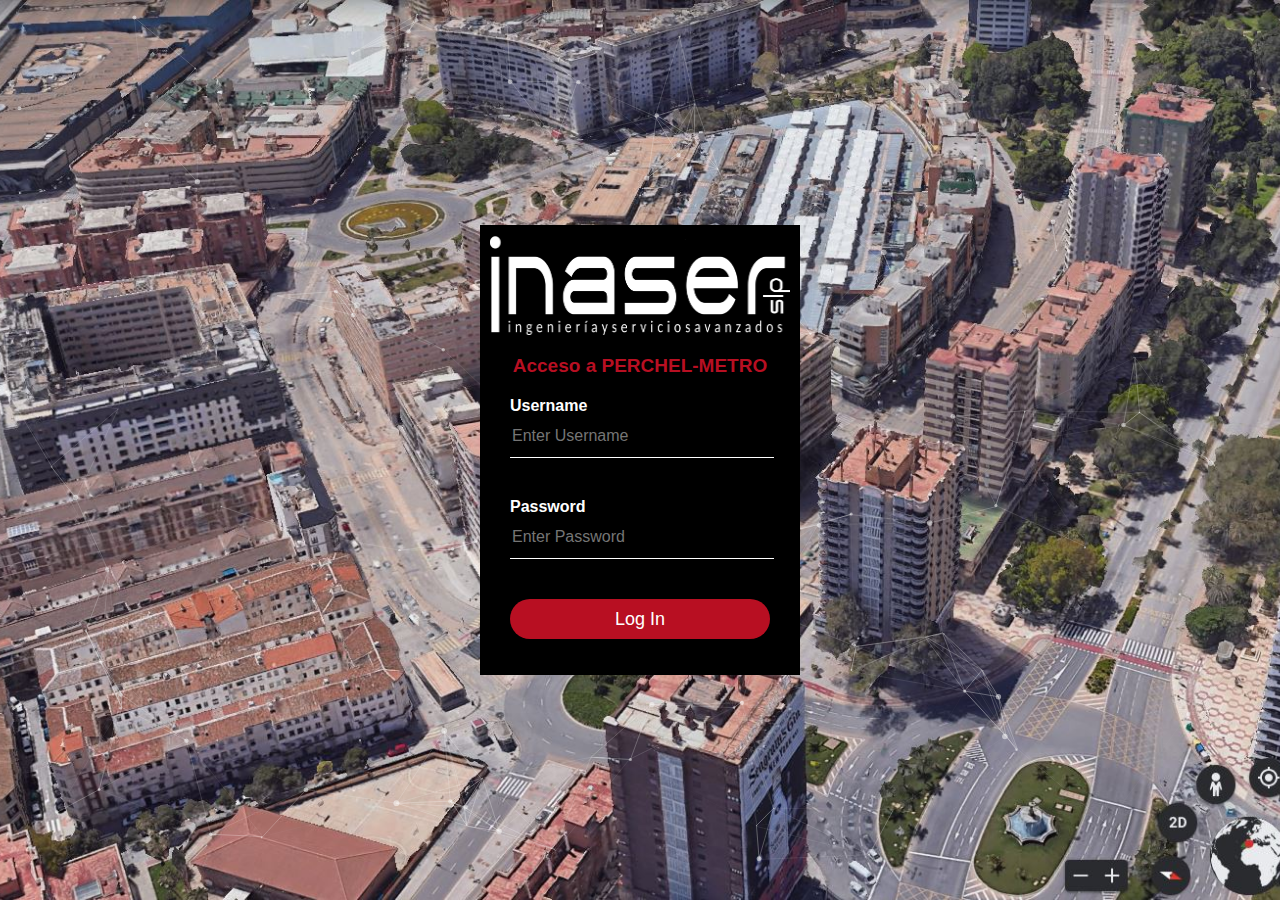
<file: index.html>
<!DOCTYPE html>
<html lang="es">
  
   <head>
      <meta charset="utf-8">
      <title>Prototipo Acceso PERCHEL-METRO</title>
      <link rel="stylesheet" href="index.css">
      <link rel="shortcut icon" href="fondotransparentesinweb85300.png" type="image/x-icon">
   </head>
   
   <body>
       
       <div id="particles-js"></div>

       <div class="login-box">
           <img class="avatar" src="fondo%20transparente%20txt%20blanco%20sin%20web.png" alt="logo de inaser">
           
           <h1>Acceso a PERCHEL-METRO</h1>
           
           <script src="index.js"></script>
           
           
           <form name=form>
               <!--user name-->
               <label for="username">Username</label>
               <input type="text" placeholder="Enter Username" name=login autocomplete="off">
               
               <!--Passwordd-->
               <label for="password">Password</label>
               <input type="password" placeholder="Enter Password" name=password>
            
            <input onclick=ir() type="button" value="Log In">
            
           
               
           </form>
           
        </div>
 
<script src="particles.min.js"></script>  
<script src="app.js"></script>
        
   </body>
</html>
</file>
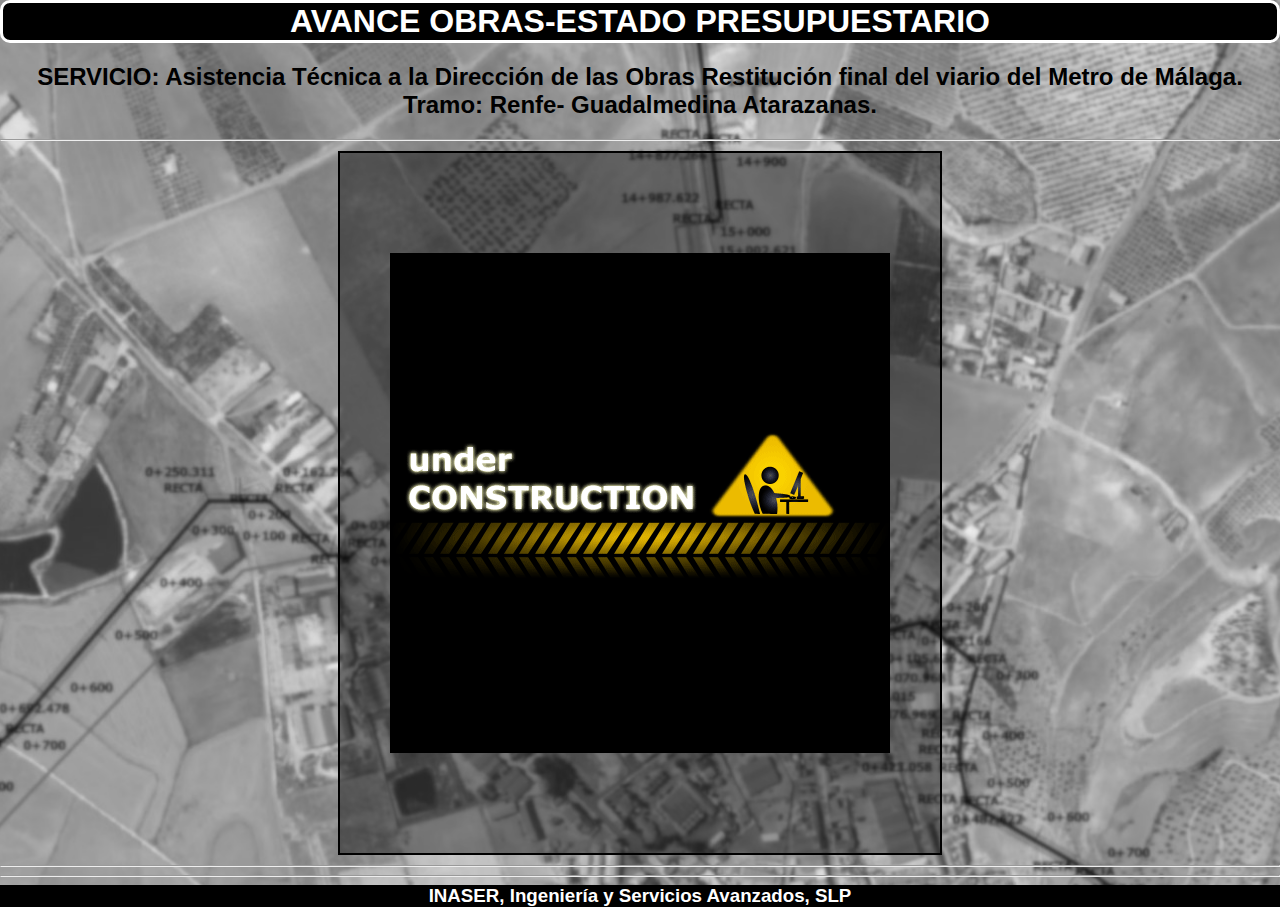
<file: avanceobrat2.html>
<!doctype html>
<html lang="es">
    <head>

	<title> AVANCE OBRAS-ESTADO PRESUPUESTARIO </title>

        <meta charset="utf-8">
        <meta http-equiv="X-UA-Compatible" content="IE=edge">
        <meta name="viewport" content="initial-scale=1,user-scalable=no,maximum-scale=1,width=device-width">
        <meta name="mobile-web-app-capable" content="yes">
        <meta name="apple-mobile-web-app-capable" content="yes">
	    <link rel="stylesheet" type="text/css" href="avanceobrat2.css">


   
     </head>


    <body>


     
	<header>
           
            <h1> AVANCE OBRAS-ESTADO PRESUPUESTARIO
            </h1>
            <h2> SERVICIO: Asistencia Técnica a la Dirección de las Obras Restitución final del viario del Metro de Málaga. Tramo: Renfe- Guadalmedina Atarazanas.
            </h2>
            
            <hr/>
            
        </header>
        
           
<div class="imagencentrada">
   <img src="gifuc.GIF" alt="">
    
</div>   
   

<hr/>
<hr/>
  

   
            
    <h3>
    INASER, Ingeniería y Servicios Avanzados, SLP
    </h3>
    
    </body>
</html>
</file>
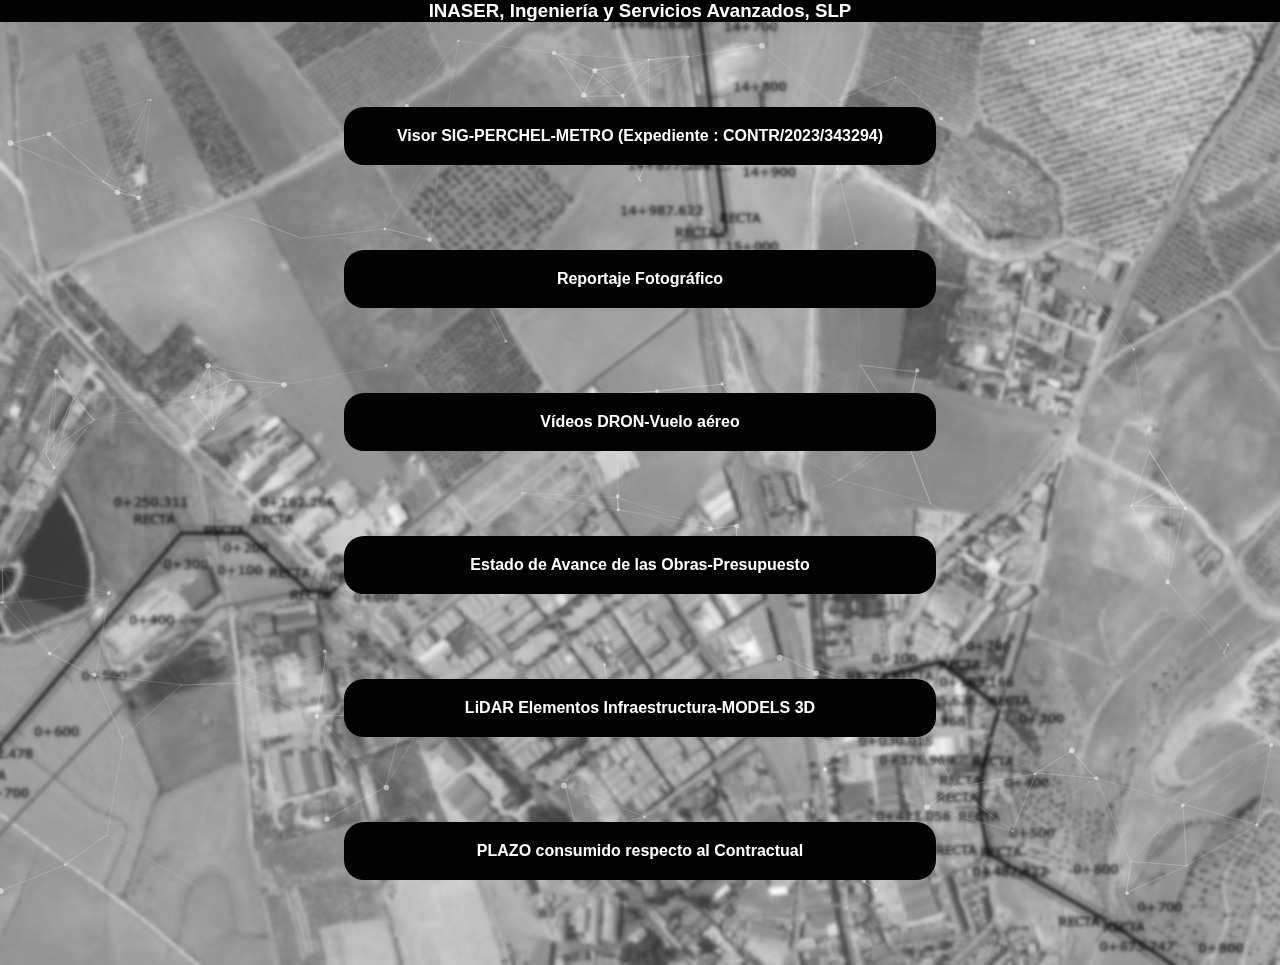
<file: hiperenlopag.html>
<!DOCTYPE html>
<html lang="es">
  
   <head>
      <meta charset="utf-8">
      <meta http-equiv="X-UA-Compatible" content="IE=edge">
      <meta name="viewport" content="initial-scale=1,user-scalable=no,maximum-scale=1,width=device-width">
       <meta name="mobile-web-app-capable" content="yes">
       <meta name="apple-mobile-web-app-capable" content="yes">
      <title>Principal</title>
       <link rel="stylesheet" href="hiperenlopag.css">                 </head>

   <body>

<h3>

    INASER, Ingeniería y Servicios Avanzados, SLP
   
</h3>

   <div id="particles-js"></div> 
   
    

<a class="btn-1" href="t2to.html" target="_blank" rel="noopener noreferrer">Visor SIG-PERCHEL-METRO (Expediente : CONTR/2023/343294)</a>

<a class="btn-2" href="reporfot.html"
      target="_blank" rel="noopener noreferrer"
      >Reportaje Fotográfico</a>

<a class="btn-3" href="videos.html"
      target="_blank" rel="noopener noreferrer"
      >Vídeos DRON-Vuelo aéreo</a>

<a class="btn-4" href="avanceobrat2.html"
      target="_blank" rel="noopener noreferrer"
      >Estado de Avance de las Obras-Presupuesto</a>


<a class="btn-5" href="lidar.html"
      target="_blank" rel="noopener noreferrer"
      >LiDAR Elementos Infraestructura-MODELS 3D</a>

<a class="btn-6" href="plazo.html"
      target="_blank" rel="noopener noreferrer"
      >PLAZO consumido respecto al Contractual</a>

   
<script src="particles.min.js"></script>  
<script src="app.js"></script>  
   </body>
</html
</file>
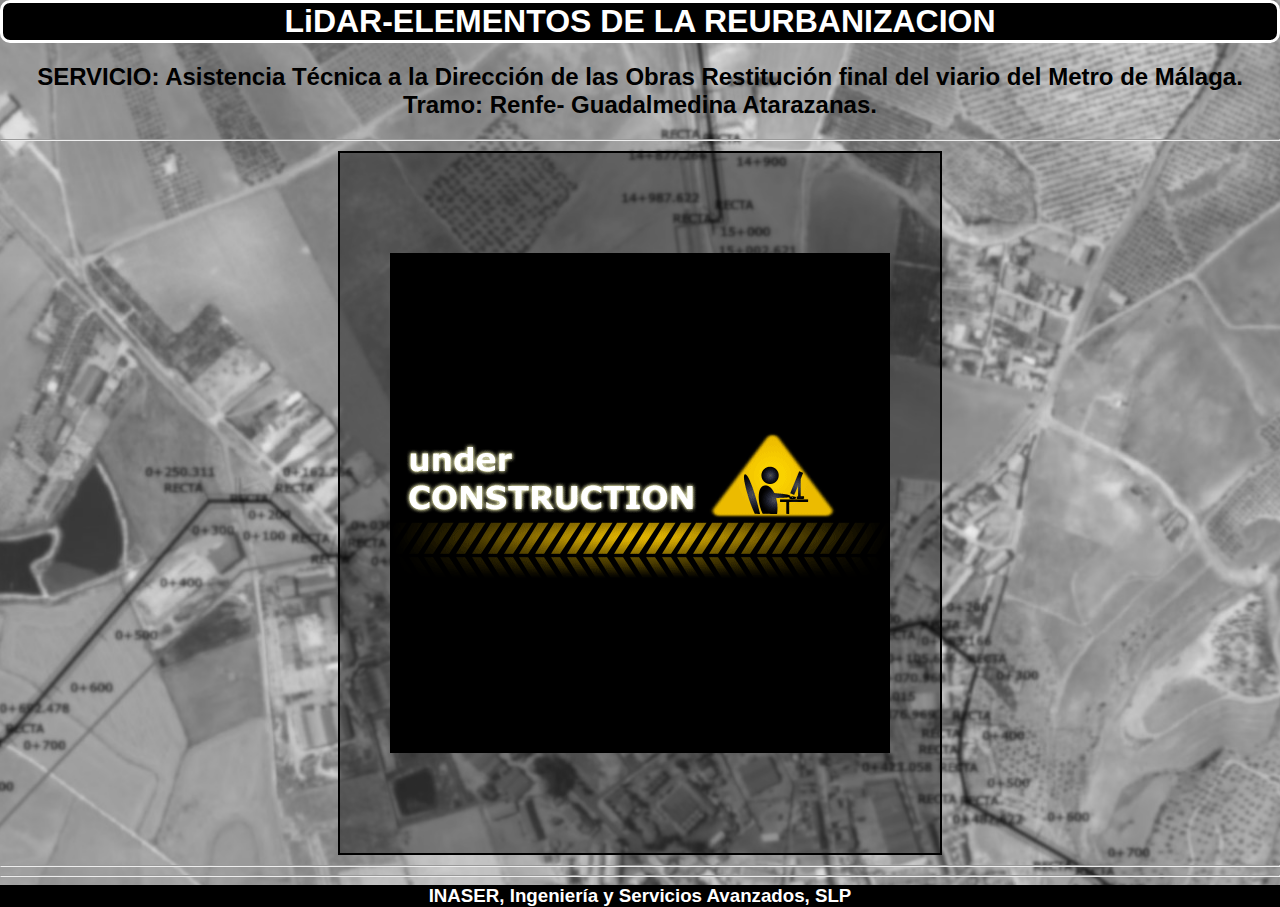
<file: lidar.html>
<!doctype html>
<html lang="es">

    <head>

	<title> LiDAR </title>

        <meta charset="utf-8">
        <meta http-equiv="X-UA-Compatible" content="IE=edge">
        <meta name="viewport" content="initial-scale=1,user-scalable=no,maximum-scale=1,width=device-width">
        <meta name="mobile-web-app-capable" content="yes">
        <meta name="apple-mobile-web-app-capable" content="yes">
	    <link rel="stylesheet" type="text/css" href="lidar.css">


   
     </head>


    <body>


     
	<header>
           
            <h1> LiDAR-ELEMENTOS DE LA REURBANIZACION
            </h1>
            <h2> SERVICIO: Asistencia Técnica a la Dirección de las Obras Restitución final del viario del Metro de Málaga. Tramo: Renfe- Guadalmedina Atarazanas.
            </h2>
            
            <hr/>
            
        </header>
        
           
<div class="imagencentrada">
   <img src="gifuc.GIF" alt="">
    
</div>   
   

<hr/>
<hr/>

   
            
    <h3>
    INASER, Ingeniería y Servicios Avanzados, SLP
    </h3>
    
    </body>
</html>
</file>
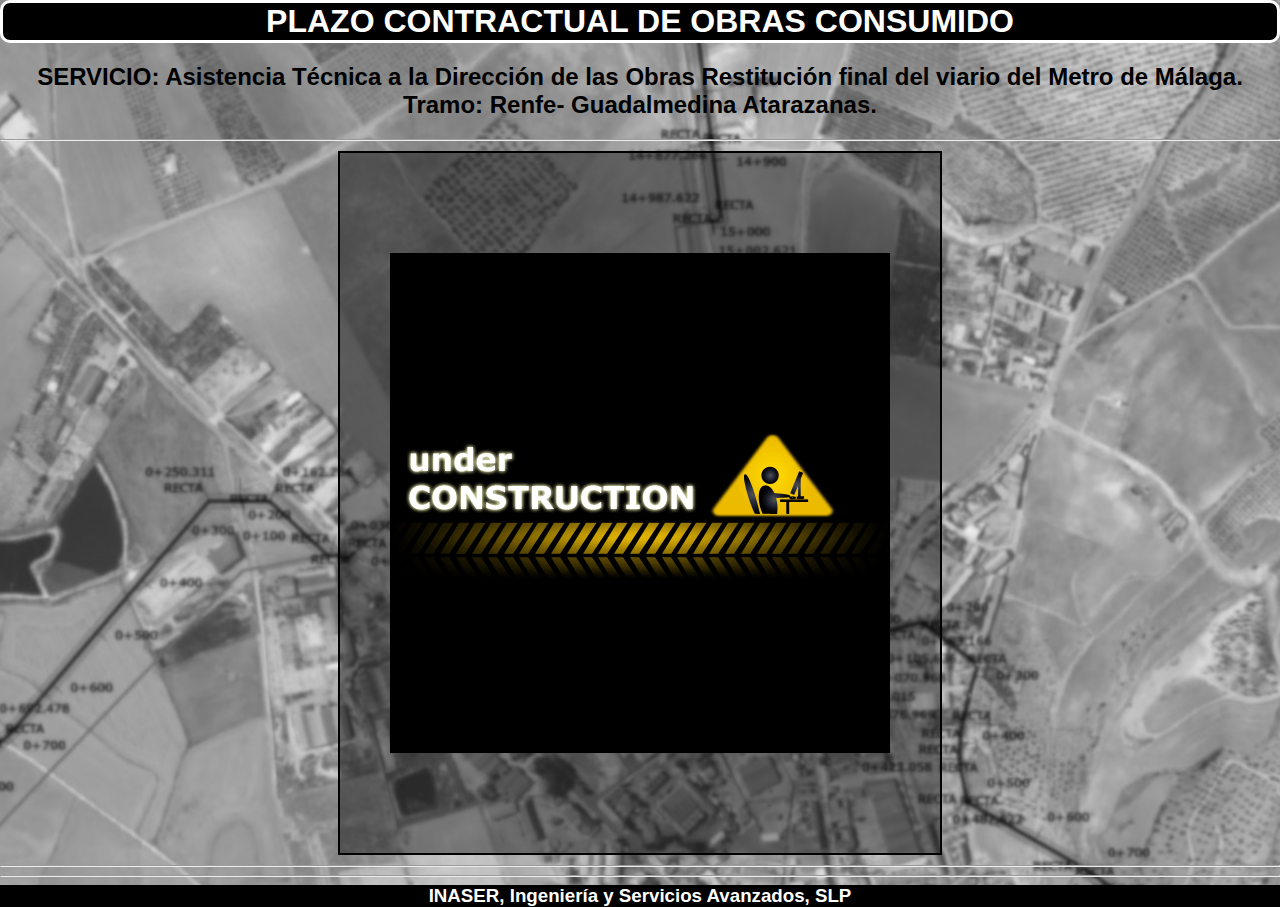
<file: plazo.html>
<!doctype html>
<html lang="es">
    <head>

	<title> PLAZO CONTRACTUAL CONSUMIDO </title>

        <meta charset="utf-8">
        <meta http-equiv="X-UA-Compatible" content="IE=edge">
        <meta name="viewport" content="initial-scale=1,user-scalable=no,maximum-scale=1,width=device-width">
        <meta name="mobile-web-app-capable" content="yes">
        <meta name="apple-mobile-web-app-capable" content="yes">
	    <link rel="stylesheet" type="text/css" href="plazo.css">


   
     </head>


    <body>


     
	<header>
           
            <h1> PLAZO CONTRACTUAL DE OBRAS CONSUMIDO
            </h1>
            <h2> SERVICIO: Asistencia Técnica a la Dirección de las Obras Restitución final del viario del Metro de Málaga. Tramo: Renfe- Guadalmedina Atarazanas.
            </h2>
            
            <hr/>
            
        </header>
        
           
<div class="imagencentrada">
   <img src="gifuc.GIF" margin="auto auto" alt="">
    
</div>   
   

<hr/>
<hr/>
  

   
            
    <h3>
    INASER, Ingeniería y Servicios Avanzados, SLP
    </h3>
    
    </body>
</html>
</file>
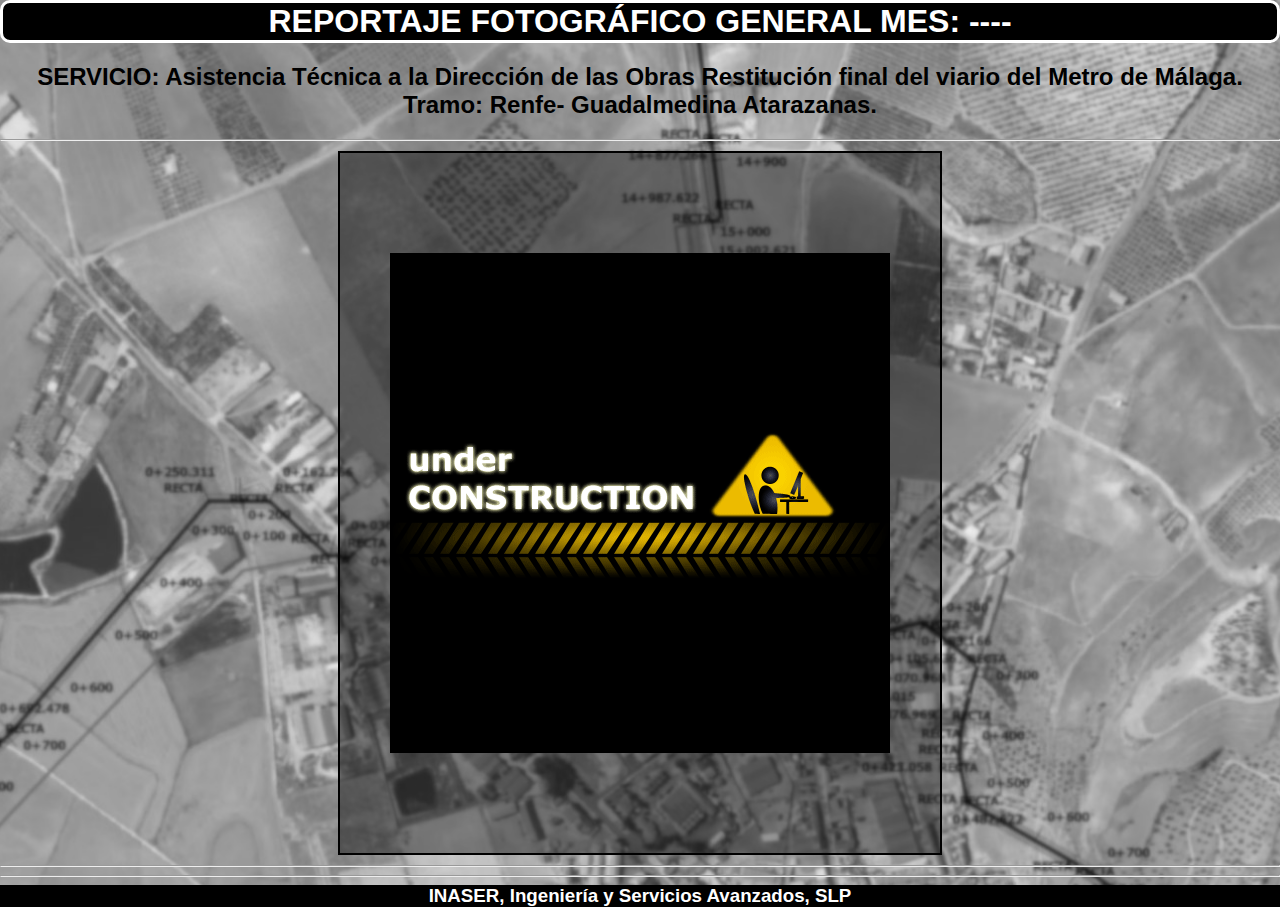
<file: reporfot.html>
<!doctype html>
<html lang="es">
    <head>

	<title> REPORTAJE FOTOGRÁFICO OBRAS </title>

        <meta charset="utf-8">
        <meta http-equiv="X-UA-Compatible" content="IE=edge">
        <meta name="viewport" content="initial-scale=1,user-scalable=no,maximum-scale=1,width=device-width">
        <meta name="mobile-web-app-capable" content="yes">
        <meta name="apple-mobile-web-app-capable" content="yes">
	    <link rel="stylesheet" type="text/css" href="reporfot.css">


   
     </head>


    <body>


     
	<header>
           
            <h1> REPORTAJE FOTOGRÁFICO GENERAL MES: ----
            </h1>
            <h2> SERVICIO: Asistencia Técnica a la Dirección de las Obras Restitución final del viario del Metro de Málaga. Tramo: Renfe- Guadalmedina Atarazanas.
            </h2>
            
            <hr/>
            
        </header>
        
           
<div class="imagencentrada">
   <img src="gifuc.GIF" margin="auto auto" alt="">
    
</div>   
   

   <hr/>
<hr/>
  

   
            
    <h3>
    INASER, Ingeniería y Servicios Avanzados, SLP
    </h3>
    
    </body>
</html>
</file>
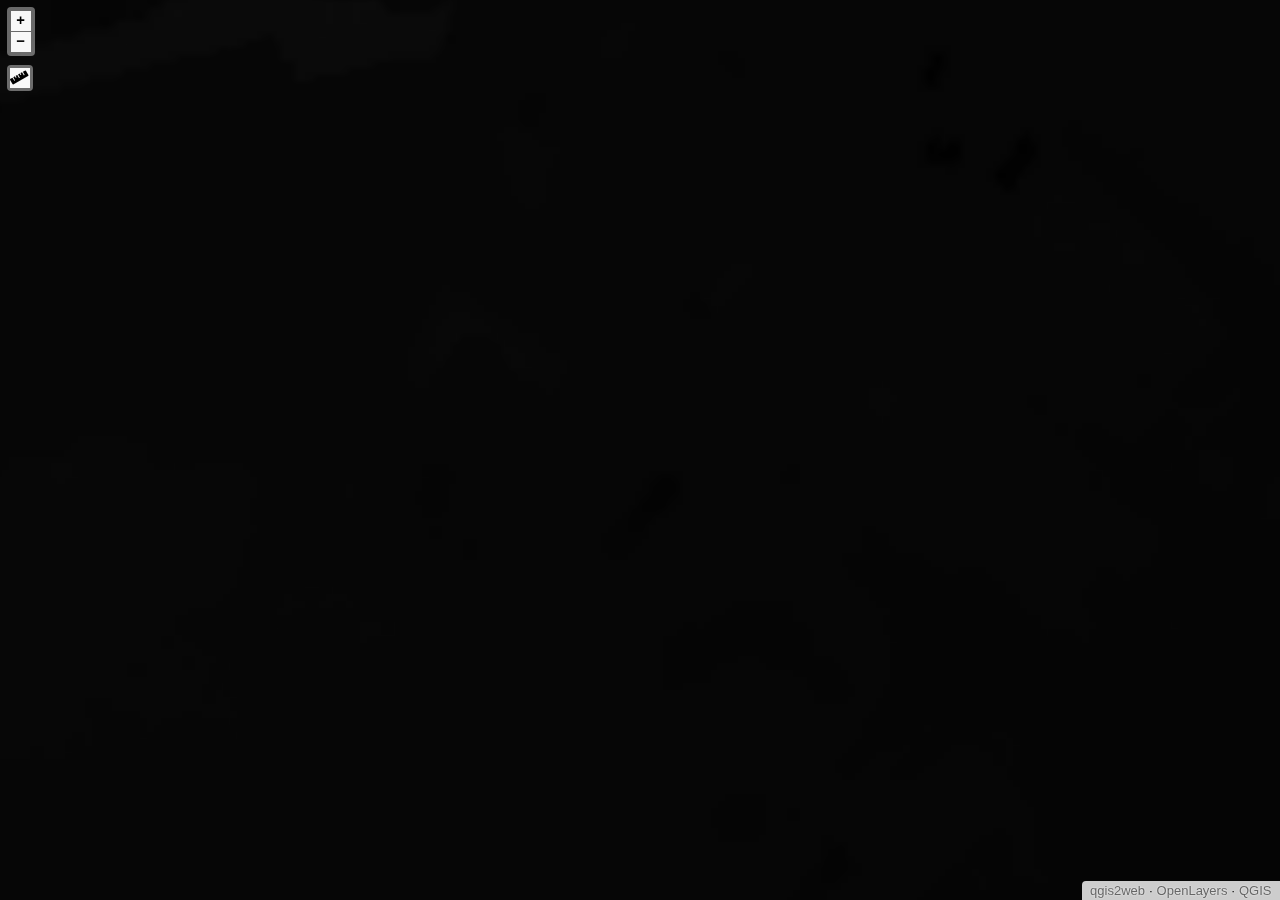
<file: t2to.html>
<!doctype html>
<html lang="en">
    <head>
        <meta charset="utf-8">
        <meta http-equiv="X-UA-Compatible" content="IE=edge">
        <meta name="viewport" content="initial-scale=1,user-scalable=no,maximum-scale=1,width=device-width">
        <meta name="mobile-web-app-capable" content="yes">
        <meta name="apple-mobile-web-app-capable" content="yes">
        <link rel="stylesheet" href="./resources/ol.css">
        <link rel="stylesheet" href="resources/fontawesome-all.min.css">
        <link rel="stylesheet" href="./resources/ol-layerswitcher.css">
        <link rel="stylesheet" href="./resources/qgis2web.css">
<style>
.search-layer {
  top: 100px;
  left: .5em;
}
.ol-touch .search-layer {
  top: 130px;
}
</style>
        <style>
        html, body {
            background-color: #ffffff;
        }
        .ol-control button {
            background-color: #f8f8f8 !important;
            color: #000000 !important;
            border-radius: 0px !important;
        }
        .ol-zoom, .geolocate, .gcd-gl-control .ol-control {
            background-color: rgba(255,255,255,.4) !important;
            padding: 3px !important;
        }
        .ol-scale-line {
            background: none !important;
        }
        .ol-scale-line-inner {
            border: 2px solid #f8f8f8 !important;
            border-top: none !important;
            background: rgba(255, 255, 255, 0.5) !important;
            color: black !important;
        }
        </style>
<style>
.tooltip {
  position: relative;
  background: rgba(0, 0, 0, 0.5);
  border-radius: 4px;
  color: white;
  padding: 4px 8px;
  opacity: 0.7;
  white-space: nowrap;
}
.tooltip-measure {
  opacity: 1;
  font-weight: bold;
}
.tooltip-static {
  background-color: #ffcc33;
  color: black;
  border: 1px solid white;
}
.tooltip-measure:before,
.tooltip-static:before {
  border-top: 6px solid rgba(0, 0, 0, 0.5);
  border-right: 6px solid transparent;
  border-left: 6px solid transparent;
  content: "";
  position: absolute;
  bottom: -6px;
  margin-left: -7px;
  left: 50%;
}
.tooltip-static:before {
  border-top-color: #ffcc33;
}
.measure-control {
  top: 65px;
  left: .5em;
}
.ol-touch .measure-control {
  top: 80px;
}
</style>
        <style>
        html, body, #map {
            width: 100%;
            height: 100%;
            padding: 0;
            margin: 0;
        }
        </style>
        <title></title>
    </head>
    <body>
        <div id="map">
            <div id="popup" class="ol-popup">
                <a href="#" id="popup-closer" class="ol-popup-closer"></a>
                <div id="popup-content"></div>
            </div>
        </div>
        <script src="resources/qgis2web_expressions.js"></script>
        <script src="resources/polyfills.js"></script>
        <script src="./resources/functions.js"></script>
        <script src="./resources/ol.js"></script>
        <script src="./resources/ol-layerswitcher.js"></script>
        <script src="layers/230414_2.js"></script>
        <script src="styles/230414_2_style.js"></script>
        <script src="./layers/layers.js" type="text/javascript"></script> 
        <script src="./resources/Autolinker.min.js"></script>
        <script src="./resources/qgis2web.js"></script>
    </body>
</html>
</file>
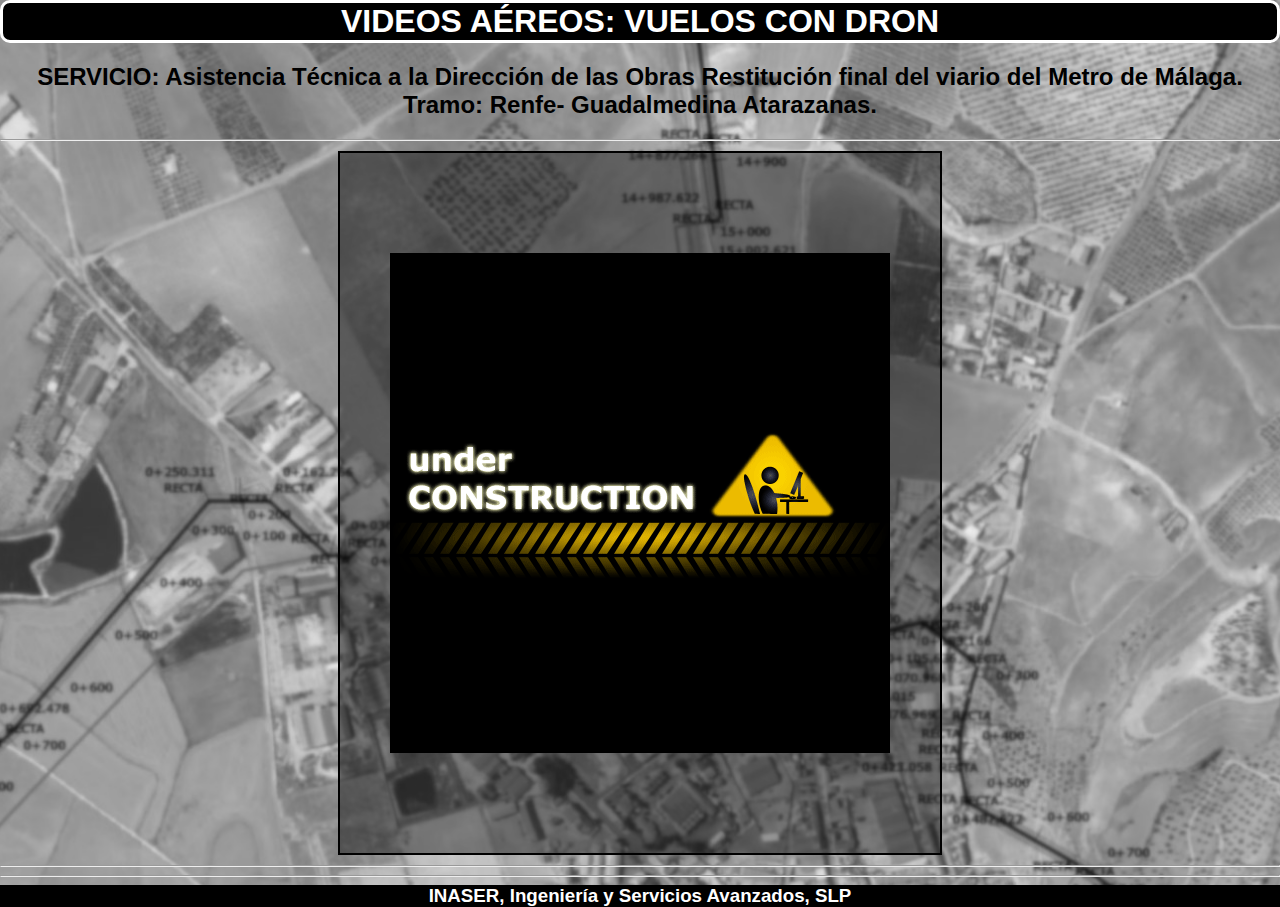
<file: videos.html>
<!doctype html>
<html lang="es">

    <head>

	<title> VIDEOS DRON </title>

        <meta charset="utf-8">
        <meta http-equiv="X-UA-Compatible" content="IE=edge">
        <meta name="viewport" content="initial-scale=1,user-scalable=no,maximum-scale=1,width=device-width">
        <meta name="mobile-web-app-capable" content="yes">
        <meta name="apple-mobile-web-app-capable" content="yes">
	    <link rel="stylesheet" type="text/css" href="videos.css">


   
     </head>


    <body>


     
	<header>
           
            <h1> VIDEOS AÉREOS: VUELOS CON DRON
            </h1>
            <h2> SERVICIO: Asistencia Técnica a la Dirección de las Obras Restitución final del viario del Metro de Málaga. Tramo: Renfe- Guadalmedina Atarazanas.
            </h2>
            
            <hr/>
            
        </header>
        
           
<div class="imagencentrada">
   <img src="gifuc.GIF" margin="auto auto" alt="">
    
</div>   
   

<hr/>
<hr/>
   
  

 

  
    <h3>
    INASER, Ingeniería y Servicios Avanzados, SLP
    </h3>

    
    </body>
</html>
</file>
<file: index.css>
body { 
    margin: 0;
    padding: 0;
    background: url(perchel3d.JPG) no-repeat center top;
    background-size: cover;
    font-family: sans-serif;
    height: 100vh;
}


.login-box {
    width: 320px;
    height: 450px;
    background: #000;
    color: #fff;
    top: 50%;
    left: 50%;
    position: relative;
    z-index: 99;
    transform: translate(-50%, -50%);
    box-sizing: border-box;
    padding: 130px 30px;
}

.login-box .avatar {
width: 300px;
height: 100px;
position: absolute;
top: 10px;
left: 10px;   
}

.login-box h1 {
    
    margin: 0;
    padding: 0 0 20px;
    text-align: center;
    font-size: 19px;
    color:#b80f22
}


.login-box label {
    margin: 0;
    padding: 0;
    font-weight: bold;
    display: block;
}

.login-box input {
   width: 100%;
    margin-bottom: 40px;
}

.login-box input[type="text"],
.login-box input[type="password"] {
    border: none;
    border-bottom: 1px solid #fff;
    background: transparent;
    outline: none;
    height: 40px;
    color: #fff;
    font-size: 16px;
    
}

.login-box input[type="button"] {
    border: none;
    outline: none;
    height: 40px;
    background: #b80f22;
    color: #fff;
    font-size: 18px;
    border-radius: 20px;
    transition: 0.7s ease;
}

.login-box input[type="button"]:hover {
    
    background: green;
    color: #fff;
    font-size: 30px;
    border-radius: 30px;
    transition: 0.7s ease;
    cursor: pointer;
}






#particles-js{
	height: 100vh;
	width: 100%;
	position: fixed;
	z-index: 99;
</file>
<file: avanceobrat2.css>
/*
HOJA DE ESTILOS
*/


body{ 
    margin: 0;
    padding: 0;
    background: url(fondo%20T2%20TO%201%20EG.jpeg) no-repeat center top;
    background-size: cover;
    font-family: sans-serif;
   
}



h1{
    background-color:#000000;
    color:white;
    border:solid;
    border-radius: 10px;
    padding: 0px;
    text-align: center; 
    font-family:sans-serif;
    margin: 0;
    
}

h2{
    text-align: center;
    font-family:sans-serif;
}


.imagencentrada

{
    display: flex;
    justify-content: center;
    align-items: center;
}

.imagencentrada img

{
    width: ;
    height: ;
    
}




div{
    padding: 100px;
    border: solid 2px #000000;
    width: 400px;
    margin: 10px auto;
    border border-collapse: collapse;
    background-size: 500px 500px;
    background-color: rgba(0, 0, 0, 0.4);
}

video{
    padding: 0px;
    border: solid 2px #fff;
    width: 400px;
    margin: 0 auto;  
}

h3{
    text-align: center;
    background-color: #000000;
    color:white;
    font-family:sans-serif;
    margin: 0;
    
    
}
</file>
<file: hiperenlopag.css>
body { 
    margin: 0;
    padding: 0;
    background: url(fondo%20T2%20TO%201%20EG.jpeg) no-repeat center top;
    background-size: cover;
    font-family: sans-serif;
    height: 100%;
}

    a{
          
           display:block;
           width: 40%;
           font-family: sans-serif;
           font-weight: 700;
           border-radius: 20px;
           margin: 85px auto;
           padding: 20px 40px;
           background-color: black;
           color: white;
           text-decoration: none;
           text-align: center;
           object-position: center;
           z-index: 100;  
       }
       
       a:hover{
           background-color: transparent;
           border: 2px solid #7A3604;
           color: #7A3604;
           transition: 0.7s ease;
       }


h3{
    text-align: center;
    background-color: #000000;
    color:white;
    font-family:sans-serif;
    margin: 0;
    bottom: 0;
}

#particles-js{
	height: 100vh;
	width: 100%;
	position: fixed;
	z-index: -1;
</file>
<file: lidar.css>
/*
HOJA DE ESTILOS
*/


body{ 
    margin: 0;
    padding: 0;
    background: url(fondo%20T2%20TO%201%20EG.jpeg) no-repeat center top;
    background-size: cover;
    font-family: sans-serif;
   
}



h1{
    background-color:#000000;
    color:white;
    border:solid;
    border-radius: 10px;
    padding: 0px;
    text-align: center; 
    font-family:sans-serif;
    margin: 0;
    
}

h2{
    text-align: center;
    font-family:sans-serif;
}


.imagencentrada

{
    display: flex;
    justify-content: center;
    align-items: center;
}

.imagencentrada img

{
    width: ;
    height: ;
    
}




div{
    padding: 100px;
    border: solid 2px #000000;
    width: 400px;
    margin: 10px auto;
    border border-collapse: collapse;
    background-size: 500px 500px;
    background-color: rgba(0, 0, 0, 0.4);
}

video{
    padding: 0px;
    border: solid 2px #fff;
    width: 400px;
    margin: 0 auto;  
}

h3{
    text-align: center;
    background-color: #000000;
    color:white;
    font-family:sans-serif;
    margin: 0;
    
    
}
</file>
<file: plazo.css>
/*
HOJA DE ESTILOS
*/


body{ 
    margin: 0;
    padding: 0;
    background: url(fondo%20T2%20TO%201%20EG.jpeg) no-repeat center top;
    background-size: cover;
    font-family: sans-serif;
   
}



h1{
    background-color:#000000;
    color:white;
    border:solid;
    border-radius: 10px;
    padding: 0px;
    text-align: center; 
    font-family:sans-serif;
    margin: 0;
    
}

h2{
    text-align: center;
    font-family:sans-serif;
}


.imagencentrada

{
    display: flex;
    justify-content: center;
    align-items: center;
}

.imagencentrada img

{
    width: ;
    height: ;
    
}




div{
    padding: 100px;
    border: solid 2px #000000;
    width: 400px;
    margin: 10px auto;
    border border-collapse: collapse;
    background-size: 500px 500px;
    background-color: rgba(0, 0, 0, 0.4);
}

video{
    padding: 0px;
    border: solid 2px #fff;
    width: 400px;
    margin: 0 auto;  
}

h3{
    text-align: center;
    background-color: #000000;
    color:white;
    font-family:sans-serif;
    margin: 0;
    
    
}
</file>
<file: reporfot.css>
/*
HOJA DE ESTILOS
*/


body{ 
    margin: 0;
    padding: 0;
    background: url(fondo%20T2%20TO%201%20EG.jpeg) no-repeat center top;
    background-size: cover;
    font-family: sans-serif;
   
}



h1{
    background-color:#000000;
    color:white;
    border:solid;
    border-radius: 10px;
    padding: 0px;
    text-align: center; 
    font-family:sans-serif;
    margin: 0;
    
}

h2{
    text-align: center;
    font-family:sans-serif;
}


.imagencentrada

{
    display: flex;
    justify-content: center;
    align-items: center;
}

.imagencentrada img

{
    width: ;
    height: ;
    
}




div{
    padding: 100px;
    border: solid 2px #000000;
    width: 400px;
    margin: 10px auto;
    border border-collapse: collapse;
    background-size: 500px 500px;
    background-color: rgba(0, 0, 0, 0.4);
}

video{
    padding: 0px;
    border: solid 2px #fff;
    width: 400px;
    margin: 0 auto;  
}

h3{
    text-align: center;
    background-color: #000000;
    color:white;
    font-family:sans-serif;
    margin: 0;
    
    
}
</file>
<file: resources/ol.css>
.ol-box{box-sizing:border-box;border-radius:2px;border:2px solid #00f}.ol-mouse-position{top:8px;right:8px;position:absolute}.ol-scale-line{background:rgba(0,60,136,.3);border-radius:4px;bottom:8px;left:8px;padding:2px;position:absolute}.ol-scale-line-inner{border:1px solid #eee;border-top:none;color:#eee;font-size:10px;text-align:center;margin:1px;will-change:contents,width;transition:all .25s}.ol-scale-bar{position:absolute;bottom:8px;left:8px}.ol-scale-step-marker{width:1px;height:15px;background-color:#000;float:right;z-Index:10}.ol-scale-step-text{position:absolute;bottom:-5px;font-size:12px;z-Index:11;color:#000;text-shadow:-2px 0 #fff,0 2px #fff,2px 0 #fff,0 -2px #fff}.ol-scale-text{position:absolute;font-size:14px;text-align:center;bottom:25px;color:#000;text-shadow:-2px 0 #fff,0 2px #fff,2px 0 #fff,0 -2px #fff}.ol-scale-singlebar{position:relative;height:10px;z-Index:9;border:1px solid #000}.ol-unsupported{display:none}.ol-unselectable,.ol-viewport{-webkit-touch-callout:none;-webkit-user-select:none;-moz-user-select:none;-ms-user-select:none;user-select:none;-webkit-tap-highlight-color:transparent}.ol-overlaycontainer,.ol-overlaycontainer-stopevent{pointer-events:none}.ol-overlaycontainer-stopevent>*,.ol-overlaycontainer>*{pointer-events:auto}.ol-selectable{-webkit-touch-callout:default;-webkit-user-select:text;-moz-user-select:text;-ms-user-select:text;user-select:text}.ol-grabbing{cursor:-webkit-grabbing;cursor:-moz-grabbing;cursor:grabbing}.ol-grab{cursor:move;cursor:-webkit-grab;cursor:-moz-grab;cursor:grab}.ol-control{position:absolute;background-color:rgba(255,255,255,.4);border-radius:4px;padding:2px}.ol-control:hover{background-color:rgba(255,255,255,.6)}.ol-zoom{top:.5em;left:.5em}.ol-rotate{top:.5em;right:.5em;transition:opacity .25s linear,visibility 0s linear}.ol-rotate.ol-hidden{opacity:0;visibility:hidden;transition:opacity .25s linear,visibility 0s linear .25s}.ol-zoom-extent{top:4.643em;left:.5em}.ol-full-screen{right:.5em;top:.5em}.ol-control button{display:block;margin:1px;padding:0;color:#fff;font-size:1.14em;font-weight:700;text-decoration:none;text-align:center;height:1.375em;width:1.375em;line-height:.4em;background-color:rgba(0,60,136,.5);border:none;border-radius:2px}.ol-control button::-moz-focus-inner{border:none;padding:0}.ol-control button span{pointer-events:none}.ol-zoom-extent button{line-height:1.4em}.ol-compass{display:block;font-weight:400;font-size:1.2em;will-change:transform}.ol-touch .ol-control button{font-size:1.5em}.ol-touch .ol-zoom-extent{top:5.5em}.ol-control button:focus,.ol-control button:hover{text-decoration:none;background-color:rgba(0,60,136,.7)}.ol-zoom .ol-zoom-in{border-radius:2px 2px 0 0}.ol-zoom .ol-zoom-out{border-radius:0 0 2px 2px}.ol-attribution{text-align:right;bottom:.5em;right:.5em;max-width:calc(100% - 1.3em)}.ol-attribution ul{margin:0;padding:0 .5em;color:#000;text-shadow:0 0 2px #fff}.ol-attribution li{display:inline;list-style:none}.ol-attribution li:not(:last-child):after{content:" "}.ol-attribution img{max-height:2em;max-width:inherit;vertical-align:middle}.ol-attribution button,.ol-attribution ul{display:inline-block}.ol-attribution.ol-collapsed ul{display:none}.ol-attribution:not(.ol-collapsed){background:rgba(255,255,255,.8)}.ol-attribution.ol-uncollapsible{bottom:0;right:0;border-radius:4px 0 0}.ol-attribution.ol-uncollapsible img{margin-top:-.2em;max-height:1.6em}.ol-attribution.ol-uncollapsible button{display:none}.ol-zoomslider{top:4.5em;left:.5em;height:200px}.ol-zoomslider button{position:relative;height:10px}.ol-touch .ol-zoomslider{top:5.5em}.ol-overviewmap{left:.5em;bottom:.5em}.ol-overviewmap.ol-uncollapsible{bottom:0;left:0;border-radius:0 4px 0 0}.ol-overviewmap .ol-overviewmap-map,.ol-overviewmap button{display:inline-block}.ol-overviewmap .ol-overviewmap-map{border:1px solid #7b98bc;height:150px;margin:2px;width:150px}.ol-overviewmap:not(.ol-collapsed) button{bottom:1px;left:2px;position:absolute}.ol-overviewmap.ol-collapsed .ol-overviewmap-map,.ol-overviewmap.ol-uncollapsible button{display:none}.ol-overviewmap:not(.ol-collapsed){background:rgba(255,255,255,.8)}.ol-overviewmap-box{border:2px dotted rgba(0,60,136,.7)}.ol-overviewmap .ol-overviewmap-box:hover{cursor:move}
/*# sourceMappingURL=ol.css.map */
</file>
<file: resources/ol-layerswitcher.css>
.layer-switcher.shown.ol-control {
    background-color: transparent;
}

.layer-switcher.shown.ol-control:hover {
    background-color: transparent;
}

.layer-switcher {
    position: absolute;
    top: 3.5em;
    right: 0.5em;
    text-align: left;
}

.layer-switcher.shown {
    bottom: 3em;
}

.layer-switcher .panel {
    padding: 0 1em 0 0;
    margin: 0;
    border: 4px solid #eee;
    border-radius: 4px;
    background-color: white;
    display: none;
    max-height: 100%;
    overflow-y: auto;
}

.layer-switcher.shown .panel {
    display: block;
}

.layer-switcher button {
    float: right;
    width: 38px;
    height: 38px;
    background-image: url('[data-uri]') /*logo.png*/;
    background-repeat: no-repeat;
    background-position: 2px;
    background-color: white;
    border: none;
}

.layer-switcher.shown button {
    display: none;
}

.layer-switcher button:focus, .layer-switcher button:hover {
    background-color: white;
}

.layer-switcher ul {
    padding-left: 2em;
    list-style: none;
}

.layer-switcher li.group > label {
    font-weight: bold;
}

.layer-switcher li.layer {
    display: table;
}

.layer-switcher li.layer label, .layer-switcher li.layer input {
    display: table-cell;
    vertical-align: middle;
}

.layer-switcher label.disabled {
    opacity:0.4;
}

.layer-switcher input {
    margin: 4px;
}

.layer-switcher.touch ::-webkit-scrollbar {
    width: 4px;
}

.layer-switcher.touch ::-webkit-scrollbar-track {
    -webkit-box-shadow: inset 0 0 6px rgba(0,0,0,0.3);
    border-radius: 10px;
}

.layer-switcher.touch ::-webkit-scrollbar-thumb {
    border-radius: 10px;
    -webkit-box-shadow: inset 0 0 6px rgba(0,0,0,0.5);
}

.layer-switcher .group button {
    display: inline-block;
    vertical-align: top;
    float: none;
    width: 16px;
    height: 16px;
    background-position: center 2px;
    background-image: url('[data-uri]');
    -webkit-transition: -webkit-transform .2s ease-in-out;
    -ms-transition: -ms-transform .2s ease-in-out;
    transition: transform .2s ease-in-out;
}

.layer-switcher .group.layer-switcher-close button {
    transform: rotate(-90deg);
    -webkit-transform: rotate(-90deg);
}

li.group.layer-switcher-fold {
    margin-left: -18px;
}

.layer-switcher .group.layer-switcher-fold > ul {
    padding-left: 3em;
}

.layer-switcher .group.layer-switcher-fold.layer-switcher-close > ul {
    overflow: hidden;
    height: 0;
}
</file>
<file: resources/qgis2web.css>
html, body {
    height: 100%;
    padding: 0;
    margin: 0;
    font-family: sans-serif;
    font-size: small;
}

th, td {
    vertical-align: top;
    text-align: left;
}

#map {
    width: 100%;
    height: 100%;
}

.ol-popup {
    display: none;
    position: absolute;
    background-color: white;
    -moz-box-shadow: 0 1px 4px rgba(0,0,0,0.2);
    -webkit-filter: drop-shadow(0 1px 4px rgba(0,0,0,0.2));
    filter: drop-shadow(0 1px 4px rgba(0,0,0,0.2));
    padding: 15px;
    border-radius: 10px;
    border: 1px solid #cccccc;
    bottom: 12px;
    left: -50px;   
    height: auto;
    width: auto;
    min-width: 100px;
    max-height:400px;
    overflow: auto;      
}

.ol-popup-closer {
    text-decoration: none;
    position: absolute;
    top: 2px;
    right: 8px;
}

.ol-popup-closer:after {
    content: "X";
}

.ol-attribution a {
    text-decoration: none;
    color: #666;
    font-family: sans-serif;
    font-size: 100%;
}

.layer-switcher .panel {
    //border: 4px solid rgba(0,60,136,.5) !important;
    //border-radius: 4px !important;
}

.layer-switcher {
    top: 0.5em;
    right: 0.5em;
    text-align: left;
}

#popup-content>ul>li:nth-child(even) {
    background-color: #eee;
}

#popup-content ul {
    list-style-type: none;
    padding-left: 0;
}

#popup-content li {
    margin-bottom:0.25em;
}
</file>
<file: videos.css>
/*
HOJA DE ESTILOS
*/


body{ 
    margin: 0;
    padding: 0;
    background: url(fondo%20T2%20TO%201%20EG.jpeg) no-repeat center top;
    background-size: cover;
    font-family: sans-serif;
   
}



h1{
    background-color:#000000;
    color:white;
    border:solid;
    border-radius: 10px;
    padding: 0px;
    text-align: center; 
    font-family:sans-serif;
    margin: 0;
    
}

h2{
    text-align: center;
    font-family:sans-serif;
}


.imagencentrada

{
    display: flex;
    justify-content: center;
    align-items: center;
}

.imagencentrada img

{
    width: ;
    height: ;
    
}




div{
    padding: 100px;
    border: solid 2px #000000;
    width: 400px;
    margin: 10px auto;
    border border-collapse: collapse;
    background-size: 500px 500px;
    background-color: rgba(0, 0, 0, 0.4);
}

video{
    padding: 0px;
    border: solid 2px #fff;
    width: 400px;
    margin: 0 auto;  
}

h3{
    text-align: center;
    background-color: #000000;
    color:white;
    font-family:sans-serif;
    margin: 0;
    
    
}
</file>
